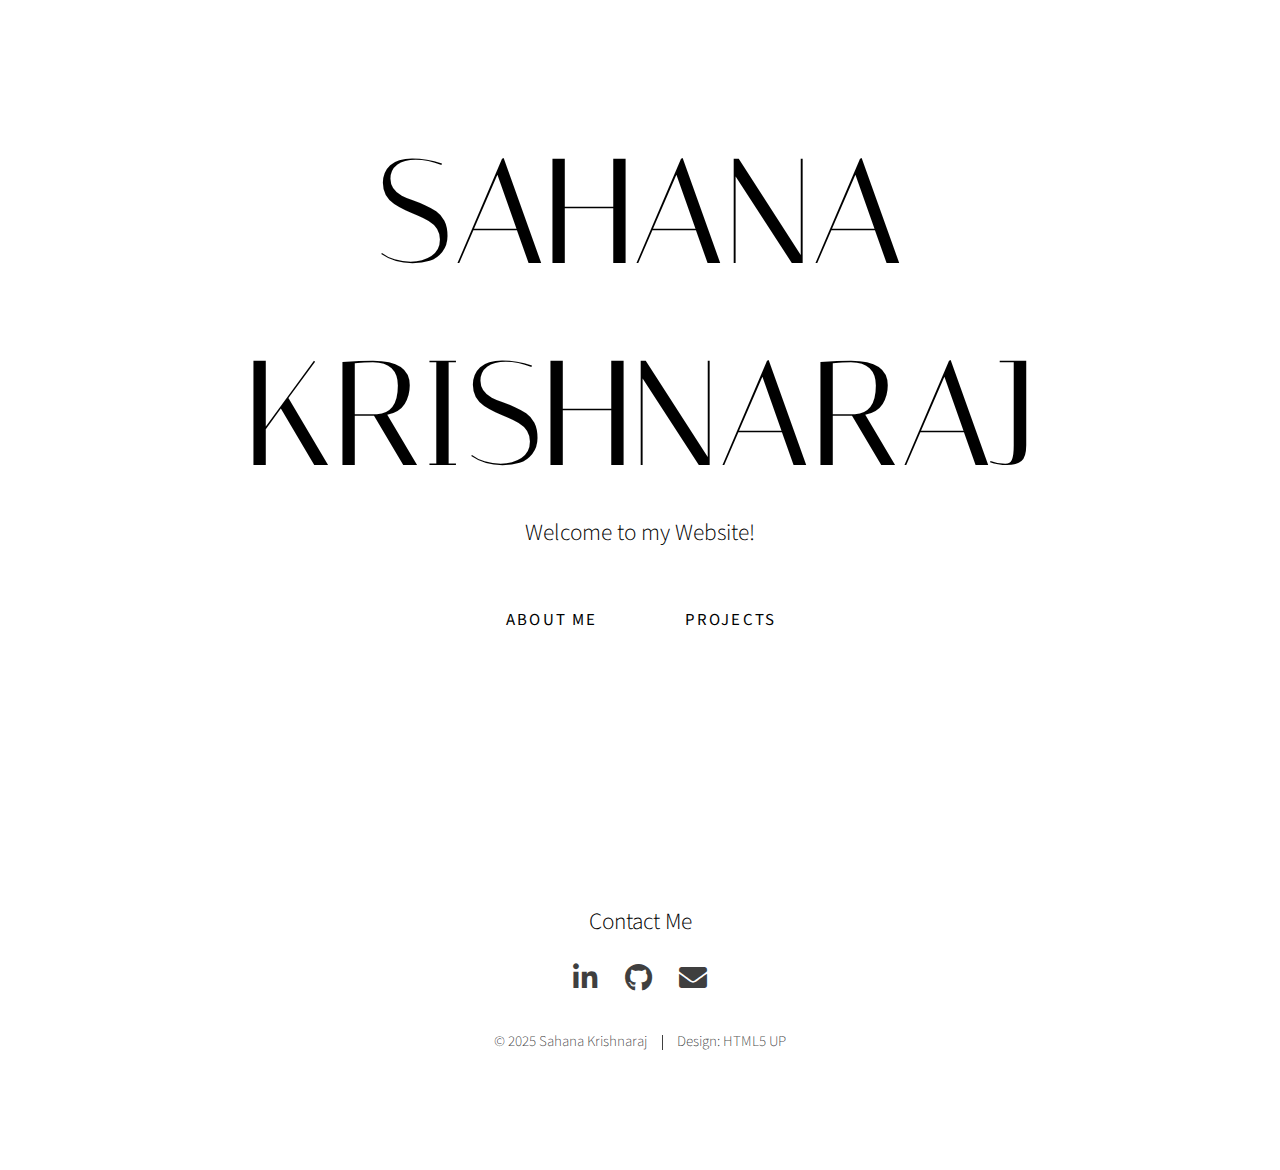
<file: home.html>
<!DOCTYPE HTML>
<html>
	<head>
		<title>Home | Sahana Krishnaraj</title>
		<link href="https://fonts.googleapis.com/css2?family=Italiana&display=swap" rel="stylesheet">
		<meta charset="utf-8" />
		<meta name="viewport" content="width=device-width, initial-scale=1, user-scalable=no" />
		<link rel="stylesheet" href="assets/css/main.css" />
		<noscript><link rel="stylesheet" href="assets/css/noscript.css" /></noscript>
	</head>
	<body class="is-preload">
		<!-- Header -->
			<section id="header">
				<div class="inner">
					<h1>Sahana Krishnaraj</h1>
					<h4>Welcome to my Website!</h4>
					<ul class="actions special">
						<li><a href="aboutme.html" class="button scrolly">About Me</a></li>
						<li><a href="projects.html" class="button scrolly">Projects</a></li>
					</ul>
				</div>
			</section>


		<!-- Five -->
		<!--
			<section id="five" class="main style1">
				<div class="container">
					<header class="major special">
						<h2>Elements</h2>
					</header>

					<section>
						<h4>Text</h4>
						<p>This is <b>bold</b> and this is <strong>strong</strong>. This is <i>italic</i> and this is <em>emphasized</em>.
						This is <sup>superscript</sup> text and this is <sub>subscript</sub> text.
						This is <u>underlined</u> and this is code: <code>for (;;) { ... }</code>. Finally, <a href="#">this is a link</a>.</p>
						<hr />
						<header>
							<h4>Heading with a Subtitle</h4>
							<p>Lorem ipsum dolor sit amet nullam id egestas urna aliquam</p>
						</header>
						<p>Nunc lacinia ante nunc ac lobortis. Interdum adipiscing gravida odio porttitor sem non mi integer non faucibus ornare mi ut ante amet placerat aliquet. Volutpat eu sed ante lacinia sapien lorem accumsan varius montes viverra nibh in adipiscing blandit tempus accumsan.</p>
						<header>
							<h5>Heading with a Subtitle</h5>
							<p>Lorem ipsum dolor sit amet nullam id egestas urna aliquam</p>
						</header>
						<p>Nunc lacinia ante nunc ac lobortis. Interdum adipiscing gravida odio porttitor sem non mi integer non faucibus ornare mi ut ante amet placerat aliquet. Volutpat eu sed ante lacinia sapien lorem accumsan varius montes viverra nibh in adipiscing blandit tempus accumsan.</p>
						<hr />
						<h2>Heading Level 2</h2>
						<h3>Heading Level 3</h3>
						<h4>Heading Level 4</h4>
						<h5>Heading Level 5</h5>
						<h6>Heading Level 6</h6>
						<hr />
						<h5>Blockquote</h5>
						<blockquote>Fringilla nisl. Donec accumsan interdum nisi, quis tincidunt felis sagittis eget tempus euismod. Vestibulum ante ipsum primis in faucibus vestibulum. Blandit adipiscing eu felis iaculis volutpat ac adipiscing accumsan faucibus. Vestibulum ante ipsum primis in faucibus lorem ipsum dolor sit amet nullam adipiscing eu felis.</blockquote>
						<h5>Preformatted</h5>
						<pre><code>i = 0;

while (!deck.isInOrder()) {
print 'Iteration ' + i;
deck.shuffle();
i++;
}

print 'It took ' + i + ' iterations to sort the deck.';</code></pre>
					</section>

					<section>
						<h4>Lists</h4>
						<div class="row">
							<div class="col-6 col-12-medium">
								<h5>Unordered</h5>
								<ul>
									<li>Dolor pulvinar etiam.</li>
									<li>Sagittis adipiscing.</li>
									<li>Felis enim feugiat.</li>
								</ul>
								<h5>Alternate</h5>
								<ul class="alt">
									<li>Dolor pulvinar etiam.</li>
									<li>Sagittis adipiscing.</li>
									<li>Felis enim feugiat.</li>
								</ul>
							</div>
							<div class="col-6 col-12-medium">
								<h5>Ordered</h5>
								<ol>
									<li>Dolor pulvinar etiam.</li>
									<li>Etiam vel felis viverra.</li>
									<li>Felis enim feugiat.</li>
									<li>Dolor pulvinar etiam.</li>
									<li>Etiam vel felis lorem.</li>
									<li>Felis enim et feugiat.</li>
								</ol>
								<h5>Icons</h5>
								<ul class="icons">
									<li><a href="#" class="icon brands fa-twitter"><span class="label">Twitter</span></a></li>
									<li><a href="#" class="icon brands fa-facebook-f"><span class="label">Facebook</span></a></li>
									<li><a href="#" class="icon brands fa-instagram"><span class="label">Instagram</span></a></li>
									<li><a href="#" class="icon brands fa-github"><span class="label">Github</span></a></li>
								</ul>
							</div>
						</div>
						<h5>Actions</h5>
						<div class="row">
							<div class="col-6 col-12-medium">
								<ul class="actions">
									<li><a href="#" class="button primary">Default</a></li>
									<li><a href="#" class="button">Default</a></li>
								</ul>
								<ul class="actions small">
									<li><a href="#" class="button primary small">Small</a></li>
									<li><a href="#" class="button small">Small</a></li>
								</ul>
								<ul class="actions stacked">
									<li><a href="#" class="button primary">Default</a></li>
									<li><a href="#" class="button">Default</a></li>
								</ul>
								<ul class="actions stacked">
									<li><a href="#" class="button primary small">Small</a></li>
									<li><a href="#" class="button small">Small</a></li>
								</ul>
							</div>
							<div class="col-6 col-12-medium">
								<ul class="actions stacked">
									<li><a href="#" class="button primary fit">Default</a></li>
									<li><a href="#" class="button fit">Default</a></li>
								</ul>
								<ul class="actions stacked">
									<li><a href="#" class="button primary small fit">Small</a></li>
									<li><a href="#" class="button small fit">Small</a></li>
								</ul>
							</div>
						</div>
					</section>

					<section>
						<h4>Table</h4>
						<h5>Default</h5>
						<div class="table-wrapper">
							<table>
								<thead>
									<tr>
										<th>Name</th>
										<th>Description</th>
										<th>Price</th>
									</tr>
								</thead>
								<tbody>
									<tr>
										<td>Item One</td>
										<td>Ante turpis integer aliquet porttitor.</td>
										<td>29.99</td>
									</tr>
									<tr>
										<td>Item Two</td>
										<td>Vis ac commodo adipiscing arcu aliquet.</td>
										<td>19.99</td>
									</tr>
									<tr>
										<td>Item Three</td>
										<td> Morbi faucibus arcu accumsan lorem.</td>
										<td>29.99</td>
									</tr>
									<tr>
										<td>Item Four</td>
										<td>Vitae integer tempus condimentum.</td>
										<td>19.99</td>
									</tr>
									<tr>
										<td>Item Five</td>
										<td>Ante turpis integer aliquet porttitor.</td>
										<td>29.99</td>
									</tr>
								</tbody>
								<tfoot>
									<tr>
										<td colspan="2"></td>
										<td>100.00</td>
									</tr>
								</tfoot>
							</table>
						</div>

						<h5>Alternate</h5>
						<div class="table-wrapper">
							<table class="alt">
								<thead>
									<tr>
										<th>Name</th>
										<th>Description</th>
										<th>Price</th>
									</tr>
								</thead>
								<tbody>
									<tr>
										<td>Item One</td>
										<td>Ante turpis integer aliquet porttitor.</td>
										<td>29.99</td>
									</tr>
									<tr>
										<td>Item Two</td>
										<td>Vis ac commodo adipiscing arcu aliquet.</td>
										<td>19.99</td>
									</tr>
									<tr>
										<td>Item Three</td>
										<td> Morbi faucibus arcu accumsan lorem.</td>
										<td>29.99</td>
									</tr>
									<tr>
										<td>Item Four</td>
										<td>Vitae integer tempus condimentum.</td>
										<td>19.99</td>
									</tr>
									<tr>
										<td>Item Five</td>
										<td>Ante turpis integer aliquet porttitor.</td>
										<td>29.99</td>
									</tr>
								</tbody>
								<tfoot>
									<tr>
										<td colspan="2"></td>
										<td>100.00</td>
									</tr>
								</tfoot>
							</table>
						</div>
					</section>

					<section>
						<h4>Buttons</h4>
						<ul class="actions">
							<li><a href="#" class="button primary">Primary</a></li>
							<li><a href="#" class="button">Default</a></li>
						</ul>
						<ul class="actions">
							<li><a href="#" class="button large">Large</a></li>
							<li><a href="#" class="button">Default</a></li>
							<li><a href="#" class="button small">Small</a></li>
						</ul>
						<ul class="actions fit">
							<li><a href="#" class="button fit">Fit</a></li>
							<li><a href="#" class="button primary fit">Fit</a></li>
							<li><a href="#" class="button fit">Fit</a></li>
						</ul>
						<ul class="actions fit small">
							<li><a href="#" class="button primary fit small">Fit + Small</a></li>
							<li><a href="#" class="button fit small">Fit + Small</a></li>
							<li><a href="#" class="button primary fit small">Fit + Small</a></li>
						</ul>
						<ul class="actions">
							<li><a href="#" class="button primary icon solid fa-download">Icon</a></li>
							<li><a href="#" class="button icon solid fa-download">Icon</a></li>
						</ul>
						<ul class="actions">
							<li><span class="button primary disabled">Disabled</span></li>
							<li><span class="button disabled">Disabled</span></li>
						</ul>
					</section>

					<section>
						<h4>Form</h4>
						<form method="post" action="#">
							<div class="row gtr-uniform gtr-50">
								<div class="col-6 col-12-xsmall">
									<input type="text" name="demo-name" id="demo-name" value="" placeholder="Name" />
								</div>
								<div class="col-6 col-12-xsmall">
									<input type="email" name="demo-email" id="demo-email" value="" placeholder="Email" />
								</div>
								<div class="col-12">
									<select name="demo-category" id="demo-category">
										<option value="">- Category -</option>
										<option value="1">Manufacturing</option>
										<option value="1">Shipping</option>
										<option value="1">Administration</option>
										<option value="1">Human Resources</option>
									</select>
								</div>
								<div class="col-4 col-12-small">
									<input type="radio" id="demo-priority-low" name="demo-priority" checked>
									<label for="demo-priority-low">Low</label>
								</div>
								<div class="col-4 col-12-small">
									<input type="radio" id="demo-priority-normal" name="demo-priority">
									<label for="demo-priority-normal">Normal</label>
								</div>
								<div class="col-4 col-12-small">
									<input type="radio" id="demo-priority-high" name="demo-priority">
									<label for="demo-priority-high">High</label>
								</div>
								<div class="col-6 col-12-small">
									<input type="checkbox" id="demo-copy" name="demo-copy">
									<label for="demo-copy">Email me a copy</label>
								</div>
								<div class="col-6 col-12-small">
									<input type="checkbox" id="demo-human" name="demo-human" checked>
									<label for="demo-human">Not a robot</label>
								</div>
								<div class="col-12">
									<textarea name="demo-message" id="demo-message" placeholder="Enter your message" rows="6"></textarea>
								</div>
								<div class="col-12">
									<ul class="actions">
										<li><input type="submit" value="Send Message" class="primary" /></li>
										<li><input type="reset" value="Reset" /></li>
									</ul>
								</div>
							</div>
						</form>
					</section>

					<section>
						<h4>Image</h4>
						<h5>Fit</h5>
						<div class="box alt">
							<div class="row gtr-uniform gtr-50">
								<div class="col-12"><span class="image fit"><img src="images/pic06.jpg" alt="" /></span></div>
								<div class="col-4"><span class="image fit"><img src="images/pic02.jpg" alt="" /></span></div>
								<div class="col-4"><span class="image fit"><img src="images/pic03.jpg" alt="" /></span></div>
								<div class="col-4"><span class="image fit"><img src="images/pic04.jpg" alt="" /></span></div>
								<div class="col-4"><span class="image fit"><img src="images/pic03.jpg" alt="" /></span></div>
								<div class="col-4"><span class="image fit"><img src="images/pic04.jpg" alt="" /></span></div>
								<div class="col-4"><span class="image fit"><img src="images/pic02.jpg" alt="" /></span></div>
								<div class="col-4"><span class="image fit"><img src="images/pic04.jpg" alt="" /></span></div>
								<div class="col-4"><span class="image fit"><img src="images/pic02.jpg" alt="" /></span></div>
								<div class="col-4"><span class="image fit"><img src="images/pic03.jpg" alt="" /></span></div>
							</div>
						</div>
						<h5>Left &amp; Right</h5>
						<p><span class="image left"><img src="images/pic05.jpg" alt="" /></span>Fringilla nisl. Donec accumsan interdum nisi, quis tincidunt felis sagittis eget. tempus euismod. Vestibulum ante ipsum primis in faucibus vestibulum. Blandit adipiscing eu felis iaculis volutpat ac adipiscing accumsan eu faucibus. Integer ac pellentesque praesent tincidunt felis sagittis eget. tempus euismod. Vestibulum ante ipsum primis in faucibus vestibulum. Blandit adipiscing eu felis iaculis volutpat ac adipiscing accumsan eu faucibus. Integer ac pellentesque praesent. Donec accumsan interdum nisi, quis tincidunt felis sagittis eget. tempus euismod. Vestibulum ante ipsum primis in faucibus vestibulum. Blandit adipiscing eu felis iaculis volutpat ac adipiscing accumsan eu faucibus. Integer ac pellentesque praesent tincidunt felis sagittis eget. tempus euismod. Vestibulum ante ipsum primis in faucibus vestibulum. Blandit adipiscing eu felis iaculis volutpat ac adipiscing accumsan eu faucibus. Integer ac pellentesque praesent. Blandit adipiscing eu felis iaculis volutpat ac adipiscing accumsan eu faucibus. Integer ac pellentesque praesent tincidunt felis sagittis eget. tempus euismod. Vestibulum ante ipsum primis in faucibus vestibulum. Blandit adipiscing eu felis iaculis volutpat ac adipiscing accumsan eu faucibus. Integer ac pellentesque praesent.</p>
						<p><span class="image right"><img src="images/pic05.jpg" alt="" /></span>Fringilla nisl. Donec accumsan interdum nisi, quis tincidunt felis sagittis eget. tempus euismod. Vestibulum ante ipsum primis in faucibus vestibulum. Blandit adipiscing eu felis iaculis volutpat ac adipiscing accumsan eu faucibus. Integer ac pellentesque praesent tincidunt felis sagittis eget. tempus euismod. Vestibulum ante ipsum primis in faucibus vestibulum. Blandit adipiscing eu felis iaculis volutpat ac adipiscing accumsan eu faucibus. Integer ac pellentesque praesent. Donec accumsan interdum nisi, quis tincidunt felis sagittis eget. tempus euismod. Vestibulum ante ipsum primis in faucibus vestibulum. Blandit adipiscing eu felis iaculis volutpat ac adipiscing accumsan eu faucibus. Integer ac pellentesque praesent tincidunt felis sagittis eget. tempus euismod. Vestibulum ante ipsum primis in faucibus vestibulum. Blandit adipiscing eu felis iaculis volutpat ac adipiscing accumsan eu faucibus. Integer ac pellentesque praesent. Blandit adipiscing eu felis iaculis volutpat ac adipiscing accumsan eu faucibus. Integer ac pellentesque praesent tincidunt felis sagittis eget. tempus euismod. Vestibulum ante ipsum primis in faucibus vestibulum. Blandit adipiscing eu felis iaculis volutpat ac adipiscing accumsan eu faucibus. Integer ac pellentesque praesent.</p>
					</section>

				</div>
			</section>
	
		--> 

		<!-- Footer -->
			<section id="footer">
				<h4>Contact Me</h4>
				<ul class="icons">
									<li><a href="https://www.linkedin.com/in/sahana-krishnaraj-8ab92a1b1/" class="icon brands fa-linkedin-in"><span class="label">Twitter</span></a></li>
									<li><a href="https://github.com/sahana-krishnaraj" class="icon brands fa-github"><span class="label">Github</span></a></li>
									<li><a href="mailto:wzw9pn@virginia.edu" class="icon solid alt fa-envelope"><span class="label">Email</span></a></li>
					</ul>
				<ul class="copyright">
					<li>&copy; 2025 Sahana Krishnaraj</li><li>Design: <a href="http://html5up.net">HTML5 UP</a></li>
				</ul>
			</section>

		<!-- Scripts -->
			<script src="assets/js/jquery.min.js"></script>
			<script src="assets/js/jquery.scrolly.min.js"></script>
			<script src="assets/js/browser.min.js"></script>
			<script src="assets/js/breakpoints.min.js"></script>
			<script src="assets/js/util.js"></script>
			<script src="assets/js/main.js"></script>
 			<script>
      			window.addEventListener('load', function () {
        		document.body.classList.remove('is-preload');
      			});
    		</script>
	</body>
</html>
</file>
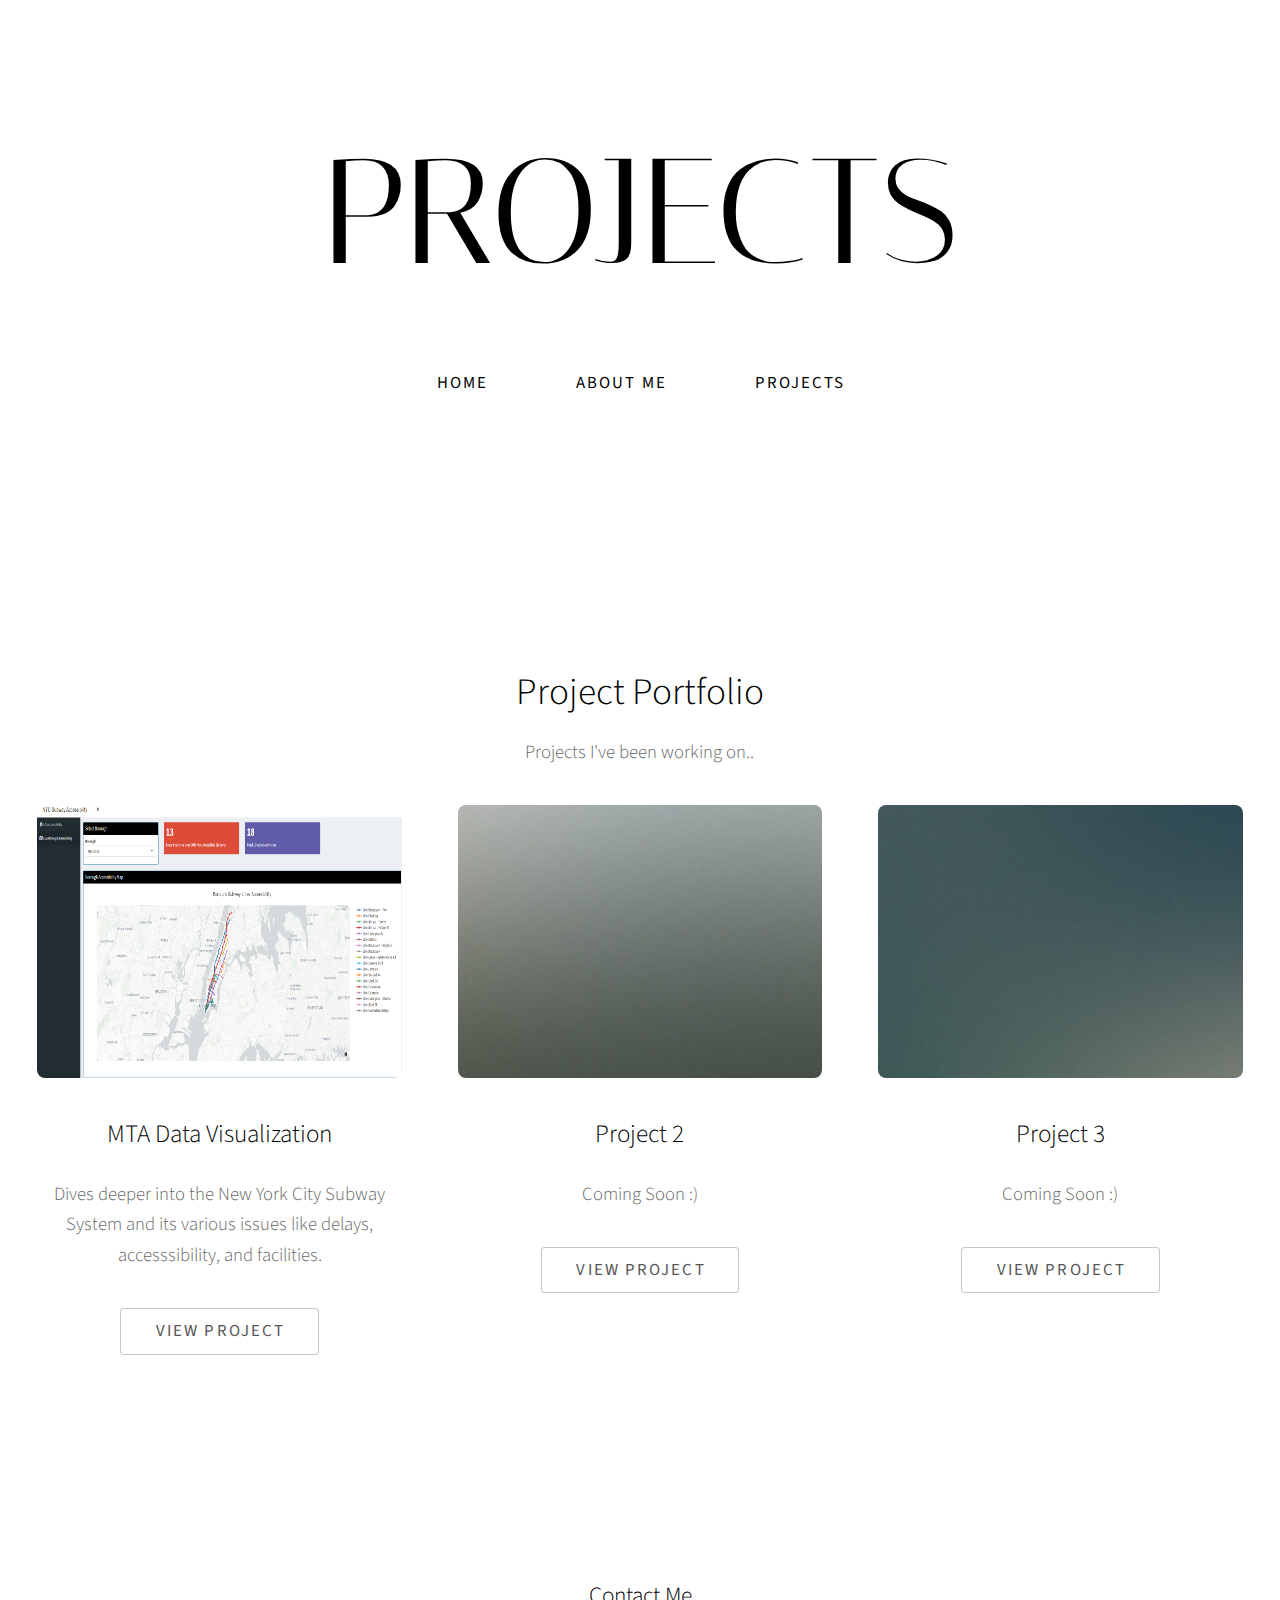
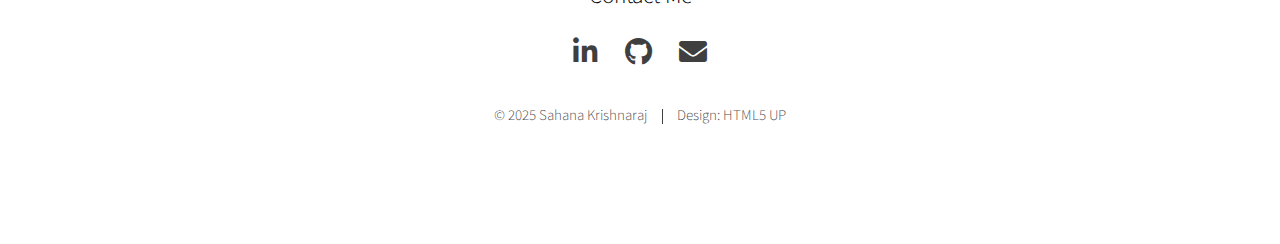
<file: projects.html>
<!DOCTYPE html>
<html>
  <head>
    <title>Projects | Sahana Krishnaraj</title>
    <link href="https://fonts.googleapis.com/css2?family=Italiana&display=swap" rel="stylesheet" />
		<meta charset="utf-8" />
		<meta name="viewport" content="width=device-width, initial-scale=1, user-scalable=no" />
		<link rel="stylesheet" href="assets/css/main.css" />
		<noscript><link rel="stylesheet" href="assets/css/noscript.css" /></noscript>
	</head>
<body class="is-preload">
  <section id="header">
				<div class="inner">
          <h1>Projects</h1>
					<!--<h1>Sahana Krishnaraj</h1>-->
					<!--<h4>Welcome to my Website!</h4>-->
					<ul class="actions special">
            <li><a href="index.html" class="button scrolly">Home</a></li>
						<li><a href="aboutme.html" class="button scrolly">About Me</a></li>
						<li><a href="#three" class="button scrolly">Projects</a></li>
						<!--<li><a href="index.html" class="button scrolly">Contact Me</a></li>-->
					</ul>
				</div>
	</section>
  <!-- Three -->
			<section id="three" class="main style1 special">
				<div class="container">
					<header class="major">
						<h2>Project Portfolio</h2>
					</header>
					<p>Projects I've been working on..</p>
					<div class="row gtr-150">
						<div class="col-4">
							<span class="image fit"><img src="images\mta_back.png" alt="" /></span>
							<h3>MTA Data Visualization</h3>
							<p>Dives deeper into the New York City Subway System and its various issues like delays, accesssibility, and facilities.</p>
							<ul class="actions special">
								<li><a href="#" class="button">View Project</a></li>
							</ul>
						</div>
						<div class="col-4">
							<span class="image fit"><img src="images/pic03.jpg" alt="" /></span>
							<h3>Project 2</h3>
							<p>Coming Soon :)</p>
							<ul class="actions special">
								<li><a href="#" class="button">View Project</a></li>
							</ul>
						</div>
						<div class="col-4">
							<span class="image fit"><img src="images/pic04.jpg" alt="" /></span>
							<h3>Project 3</h3>
							<p>Coming Soon :)</p>
							<ul class="actions special">
								<li><a href="#" class="button">View Project</a></li>
							</ul>
						</div>
					</div>
				</div>
			</section>
      <!-- Footer -->
			<section id="footer">
				<h4>Contact Me</h4>
				<ul class="icons">
									<li><a href="https://www.linkedin.com/in/sahana-krishnaraj-8ab92a1b1/" class="icon brands fa-linkedin-in"><span class="label">Twitter</span></a></li>
									<li><a href="https://github.com/sahana-krishnaraj" class="icon brands fa-github"><span class="label">Github</span></a></li>
									<li><a href="mailto:wzw9pn@virginia.edu" class="icon solid alt fa-envelope"><span class="label">Email</span></a></li>
					</ul>
				<ul class="copyright">
					<li>&copy; 2025 Sahana Krishnaraj</li><li>Design: <a href="http://html5up.net">HTML5 UP</a></li>
				</ul>
			</section>

		<!-- Scripts -->
			<script src="assets/js/jquery.min.js"></script>
			<script src="assets/js/jquery.scrolly.min.js"></script>
			<script src="assets/js/browser.min.js"></script>
			<script src="assets/js/breakpoints.min.js"></script>
			<script src="assets/js/util.js"></script>
			<script src="assets/js/main.js"></script>
			<script>
      			window.addEventListener('load', function () {
        		document.body.classList.remove('is-preload');
      			});
    		</script>
</body>
</html>
</file>
<file: assets/css/noscript.css>
/*
	Photon by HTML5 UP
	html5up.net | @ajlkn
	Free for personal and commercial use under the CCA 3.0 license (html5up.net/license)
*/

/* Header */

	body.is-preload #header .inner {
		-moz-transform: none;
		-webkit-transform: none;
		-ms-transform: none;
		transform: none;
		opacity: 1;
	}

		body.is-preload #header .inner .actions {
			-moz-transform: none;
			-webkit-transform: none;
			-ms-transform: none;
			transform: none;
			opacity: 1;
		}

	body.is-preload #header:after {
		opacity: 0;
	}
</file>
<file: assets/css/main.css>
@import url("fontawesome-all.min.css");
@import url("https://fonts.googleapis.com/css?family=Source+Sans+Pro:300,300italic,400,400italic");

/*
	Photon by HTML5 UP
	html5up.net | @ajlkn
	Free for personal and commercial use under the CCA 3.0 license (html5up.net/license)
*/

html, body, div, span, applet, object,
iframe, h1, h2, h3, h4, h5, h6, p, blockquote,
pre, a, abbr, acronym, address, big, cite,
code, del, dfn, em, img, ins, kbd, q, s, samp,
small, strike, strong, sub, sup, tt, var, b,
u, i, center, dl, dt, dd, ol, ul, li, fieldset,
form, label, legend, table, caption, tbody,
tfoot, thead, tr, th, td, article, aside,
canvas, details, embed, figure, figcaption,
footer, header, hgroup, menu, nav, output, ruby,
section, summary, time, mark, audio, video {
	margin: 0;
	padding: 0;
	border: 0;
	font-size: 100%;
	font: inherit;
	vertical-align: baseline;}

article, aside, details, figcaption, figure,
footer, header, hgroup, menu, nav, section {
	display: block;}

body {
	line-height: 1;
}

ol, ul {
	list-style: none;
}

blockquote, q {
	quotes: none;
}

	blockquote:before, blockquote:after, q:before, q:after {
		content: '';
		content: none;
	}

table {
	border-collapse: collapse;
	border-spacing: 0;
}

body {
	-webkit-text-size-adjust: none;
}

mark {
	background-color: transparent;
	color: inherit;
}

input::-moz-focus-inner {
	border: 0;
	padding: 0;
}

input, select, textarea {
	-moz-appearance: none;
	-webkit-appearance: none;
	-ms-appearance: none;
	appearance: none;
}

/* Basic */

	html {
		box-sizing: border-box;
	}

	*, *:before, *:after {
		box-sizing: inherit;
	}

	body {
		background: #fff;
	}

		body.is-preload *, body.is-preload *:before, body.is-preload *:after {
			-moz-animation: none !important;
			-webkit-animation: none !important;
			-ms-animation: none !important;
			animation: none !important;
			-moz-transition: none !important;
			-webkit-transition: none !important;
			-ms-transition: none !important;
			transition: none !important;
		}

	body, input, select, textarea {
		color: #666;
		font-family: "Source Sans Pro", Helvetica, sans-serif;
		font-size: 16pt;
		font-weight: 300;
		line-height: 1.65em;
	}

	a {
		-moz-transition: color 0.2s ease-in-out, border-color 0.2s ease-in-out;
		-webkit-transition: color 0.2s ease-in-out, border-color 0.2s ease-in-out;
		-ms-transition: color 0.2s ease-in-out, border-color 0.2s ease-in-out;
		transition: color 0.2s ease-in-out, border-color 0.2s ease-in-out;
		border-bottom: dotted 1px #666;
		color: inherit;
		text-decoration: none;
	}

		a:hover {
			border-bottom-color: transparent !important;
			color: #6bd4c8;
		}

	strong, b {
		color: #555;
		font-weight: 400;
	}

	em, i {
		font-style: italic;
	}

	p {
		margin: 0 0 2em 0;
	}

	h1, h2, h3, h4, h5, h6 {
		color: #000000;
		line-height: 1em;
		margin: 0 0 1em 0;
	}

		h1 a, h2 a, h3 a, h4 a, h5 a, h6 a {
			color: inherit;
			text-decoration: none;
		}

	h1 {
		font-size:8em;
		line-height: 1.35em;
		font-family: 'Italiana', serif;
		text-transform: uppercase;
		text-align: center;
		color: rgb(0, 0, 0)

	}

	h2 {
		font-size: 2em;
		line-height: 1.35em;
	}

	h3 {
		font-size: 1.35em;
		line-height: 1.5em;
	}

	h4 {
		font-size: 1.25em;
		line-height: 1.5em;
		font-family: "Source Sans Pro", Helvetica, sans-serif;
	}

	h5 {
		font-size: 0.9em;
		line-height: 1.5em;
	}

	h6 {
		font-size: 0.7em;
		line-height: 1.5em;
	}

	sub {
		font-size: 0.8em;
		position: relative;
		top: 0.5em;
	}

	sup {
		font-size: 0.8em;
		position: relative;
		top: -0.5em;
	}

	hr {
		border: 0;
		border-bottom: solid 1px rgba(144, 144, 144, 0.5);
		margin: 2em 0;
	}

		hr.major {
			margin: 3em 0;
		}

	blockquote {
		border-left: solid 4px rgba(144, 144, 144, 0.5);
		font-style: italic;
		margin: 0 0 2em 0;
		padding: 0.5em 0 0.5em 2em;
	}



	code {
		background: rgba(144, 144, 144, 0.075);
		border-radius: 4px;
		border: solid 1px rgba(144, 144, 144, 0.5);
		font-family: "Courier New", monospace;
		font-size: 0.9em;
		margin: 0 0.25em;
		padding: 0.25em 0.65em;
	}

	pre {
		-webkit-overflow-scrolling: touch;
		font-family: "Courier New", monospace;
		font-size: 0.9em;
		margin: 0 0 2em 0;
	}

		pre code {
			display: block;
			line-height: 1.75em;
			padding: 1em 1.5em;
			overflow-x: auto;
		}

	.align-left {
		text-align: left;
	}

	.align-center {
		text-align: center;
	}

	.align-right {
		text-align: right;
	}

/* Container */

	.container {
		margin: 0 auto;
		max-width: calc(100% - 4em);
		width: 100%;
		text-align: center;
	}

		.container.xsmall {
			width: 15em;
		}

		.container.small {
			width: 30em;
		}

		.container.medium {
			width: 45em;
		}

		.container.large {
			width: 75em;
		}

		.container.xlarge {
			width: 90em;
		}

		.container.max {
			width: 100%;
		}

		@media screen and (max-width: 980px) {

			.container {
				max-width: 100% !important;
				width: 100% !important;
			}

		}

		@media screen and (max-width: 480px) {

			.container {
				max-width: calc(100% - 3em);
			}

		}

/* Row */

	.row {
		display: flex;
		flex-wrap: wrap;
		box-sizing: border-box;
		align-items: stretch;
	}

		.row > * {
			box-sizing: border-box;
		}

		.row.gtr-uniform > * > :last-child {
			margin-bottom: 0;
		}

		.row.aln-left {
			justify-content: flex-start;
		}

		.row.aln-center {
			justify-content: center;
		}

		.row.aln-right {
			justify-content: flex-end;
		}

		.row.aln-top {
			align-items: flex-start;
		}

		.row.aln-middle {
			align-items: center;
		}

		.row.aln-bottom {
			align-items: flex-end;
		}

		.row > .imp {
			order: -1;
		}

		.row > .col-1 {
			width: 8.33333%;
		}

		.row > .off-1 {
			margin-left: 8.33333%;
		}

		.row > .col-2 {
			width: 16.66667%;
		}

		.row > .off-2 {
			margin-left: 16.66667%;
		}

		.row > .col-3 {
			width: 25%;
		}

		.row > .off-3 {
			margin-left: 25%;
		}

		.row > .col-4 {
			width: 33.33333%;
		}

		.row > .off-4 {
			margin-left: 33.33333%;
		}

		.row > .col-5 {
			width: 41.66667%;
		}

		.row > .off-5 {
			margin-left: 41.66667%;
		}

		.row > .col-6 {
			width: 50%;
		}

		.row > .off-6 {
			margin-left: 50%;
		}

		.row > .col-7 {
			width: 58.33333%;
		}

		.row > .off-7 {
			margin-left: 58.33333%;
		}

		.row > .col-8 {
			width: 66.66667%;
		}

		.row > .off-8 {
			margin-left: 66.66667%;
		}

		.row > .col-9 {
			width: 75%;
		}

		.row > .off-9 {
			margin-left: 75%;
		}

		.row > .col-10 {
			width: 83.33333%;
		}

		.row > .off-10 {
			margin-left: 83.33333%;
		}

		.row > .col-11 {
			width: 91.66667%;
		}

		.row > .off-11 {
			margin-left: 91.66667%;
		}

		.row > .col-12 {
			width: 100%;
		}

		.row > .off-12 {
			margin-left: 100%;
		}

		.row.gtr-0 {
			margin-top: 0;
			margin-left: 0em;
		}

			.row.gtr-0 > * {
				padding: 0 0 0 0em;
			}

			.row.gtr-0.gtr-uniform {
				margin-top: 0em;
			}

				.row.gtr-0.gtr-uniform > * {
					padding-top: 0em;
				}

		.row.gtr-25 {
			margin-top: 0;
			margin-left: -0.5em;
		}

			.row.gtr-25 > * {
				padding: 0 0 0 0.5em;
			}

			.row.gtr-25.gtr-uniform {
				margin-top: -0.5em;
			}

				.row.gtr-25.gtr-uniform > * {
					padding-top: 0.5em;
				}

		.row.gtr-50 {
			margin-top: 0;
			margin-left: -1em;
		}

			.row.gtr-50 > * {
				padding: 0 0 0 1em;
			}

			.row.gtr-50.gtr-uniform {
				margin-top: -1em;
			}

				.row.gtr-50.gtr-uniform > * {
					padding-top: 1em;
				}

		.row {
			margin-top: 0;
			margin-left: -2em;
		}

			.row > * {
				padding: 0 0 0 2em;
			}

			.row.gtr-uniform {
				margin-top: -2em;
			}

				.row.gtr-uniform > * {
					padding-top: 2em;
				}

		.row.gtr-150 {
			margin-top: 0;
			margin-left: -3em;
		}

			.row.gtr-150 > * {
				padding: 0 0 0 3em;
			}

			.row.gtr-150.gtr-uniform {
				margin-top: -3em;
			}

				.row.gtr-150.gtr-uniform > * {
					padding-top: 3em;
				}

		.row.gtr-200 {
			margin-top: 0;
			margin-left: -4em;
		}

			.row.gtr-200 > * {
				padding: 0 0 0 4em;
			}

			.row.gtr-200.gtr-uniform {
				margin-top: -4em;
			}

				.row.gtr-200.gtr-uniform > * {
					padding-top: 4em;
				}

		@media screen and (max-width: 1680px) {

			.row {
				display: flex;
				flex-wrap: wrap;
				box-sizing: border-box;
				align-items: stretch;
			}

				.row > * {
					box-sizing: border-box;
				}

				.row.gtr-uniform > * > :last-child {
					margin-bottom: 0;
				}

				.row.aln-left {
					justify-content: flex-start;
				}

				.row.aln-center {
					justify-content: center;
				}

				.row.aln-right {
					justify-content: flex-end;
				}

				.row.aln-top {
					align-items: flex-start;
				}

				.row.aln-middle {
					align-items: center;
				}

				.row.aln-bottom {
					align-items: flex-end;
				}

				.row > .imp-xlarge {
					order: -1;
				}

				.row > .col-1-xlarge {
					width: 8.33333%;
				}

				.row > .off-1-xlarge {
					margin-left: 8.33333%;
				}

				.row > .col-2-xlarge {
					width: 16.66667%;
				}

				.row > .off-2-xlarge {
					margin-left: 16.66667%;
				}

				.row > .col-3-xlarge {
					width: 25%;
				}

				.row > .off-3-xlarge {
					margin-left: 25%;
				}

				.row > .col-4-xlarge {
					width: 33.33333%;
				}

				.row > .off-4-xlarge {
					margin-left: 33.33333%;
				}

				.row > .col-5-xlarge {
					width: 41.66667%;
				}

				.row > .off-5-xlarge {
					margin-left: 41.66667%;
				}

				.row > .col-6-xlarge {
					width: 50%;
				}

				.row > .off-6-xlarge {
					margin-left: 50%;
				}

				.row > .col-7-xlarge {
					width: 58.33333%;
				}

				.row > .off-7-xlarge {
					margin-left: 58.33333%;
				}

				.row > .col-8-xlarge {
					width: 66.66667%;
				}

				.row > .off-8-xlarge {
					margin-left: 66.66667%;
				}

				.row > .col-9-xlarge {
					width: 75%;
				}

				.row > .off-9-xlarge {
					margin-left: 75%;
				}

				.row > .col-10-xlarge {
					width: 83.33333%;
				}

				.row > .off-10-xlarge {
					margin-left: 83.33333%;
				}

				.row > .col-11-xlarge {
					width: 91.66667%;
				}

				.row > .off-11-xlarge {
					margin-left: 91.66667%;
				}

				.row > .col-12-xlarge {
					width: 100%;
				}

				.row > .off-12-xlarge {
					margin-left: 100%;
				}

				.row.gtr-0 {
					margin-top: 0;
					margin-left: 0em;
				}

					.row.gtr-0 > * {
						padding: 0 0 0 0em;
					}

					.row.gtr-0.gtr-uniform {
						margin-top: 0em;
					}

						.row.gtr-0.gtr-uniform > * {
							padding-top: 0em;
						}

				.row.gtr-25 {
					margin-top: 0;
					margin-left: -0.5em;
				}

					.row.gtr-25 > * {
						padding: 0 0 0 0.5em;
					}

					.row.gtr-25.gtr-uniform {
						margin-top: -0.5em;
					}

						.row.gtr-25.gtr-uniform > * {
							padding-top: 0.5em;
						}

				.row.gtr-50 {
					margin-top: 0;
					margin-left: -1em;
				}

					.row.gtr-50 > * {
						padding: 0 0 0 1em;
					}

					.row.gtr-50.gtr-uniform {
						margin-top: -1em;
					}

						.row.gtr-50.gtr-uniform > * {
							padding-top: 1em;
						}

				.row {
					margin-top: 0;
					margin-left: -2em;
				}

					.row > * {
						padding: 0 0 0 2em;
					}

					.row.gtr-uniform {
						margin-top: -2em;
					}

						.row.gtr-uniform > * {
							padding-top: 2em;
						}

				.row.gtr-150 {
					margin-top: 0;
					margin-left: -3em;
				}

					.row.gtr-150 > * {
						padding: 0 0 0 3em;
					}

					.row.gtr-150.gtr-uniform {
						margin-top: -3em;
					}

						.row.gtr-150.gtr-uniform > * {
							padding-top: 3em;
						}

				.row.gtr-200 {
					margin-top: 0;
					margin-left: -4em;
				}

					.row.gtr-200 > * {
						padding: 0 0 0 4em;
					}

					.row.gtr-200.gtr-uniform {
						margin-top: -4em;
					}

						.row.gtr-200.gtr-uniform > * {
							padding-top: 4em;
						}

		}

		@media screen and (max-width: 1140px) {

			.row {
				display: flex;
				flex-wrap: wrap;
				box-sizing: border-box;
				align-items: stretch;
			}

				.row > * {
					box-sizing: border-box;
				}

				.row.gtr-uniform > * > :last-child {
					margin-bottom: 0;
				}

				.row.aln-left {
					justify-content: flex-start;
				}

				.row.aln-center {
					justify-content: center;
				}

				.row.aln-right {
					justify-content: flex-end;
				}

				.row.aln-top {
					align-items: flex-start;
				}

				.row.aln-middle {
					align-items: center;
				}

				.row.aln-bottom {
					align-items: flex-end;
				}

				.row > .imp-large {
					order: -1;
				}

				.row > .col-1-large {
					width: 8.33333%;
				}

				.row > .off-1-large {
					margin-left: 8.33333%;
				}

				.row > .col-2-large {
					width: 16.66667%;
				}

				.row > .off-2-large {
					margin-left: 16.66667%;
				}

				.row > .col-3-large {
					width: 25%;
				}

				.row > .off-3-large {
					margin-left: 25%;
				}

				.row > .col-4-large {
					width: 33.33333%;
				}

				.row > .off-4-large {
					margin-left: 33.33333%;
				}

				.row > .col-5-large {
					width: 41.66667%;
				}

				.row > .off-5-large {
					margin-left: 41.66667%;
				}

				.row > .col-6-large {
					width: 50%;
				}

				.row > .off-6-large {
					margin-left: 50%;
				}

				.row > .col-7-large {
					width: 58.33333%;
				}

				.row > .off-7-large {
					margin-left: 58.33333%;
				}

				.row > .col-8-large {
					width: 66.66667%;
				}

				.row > .off-8-large {
					margin-left: 66.66667%;
				}

				.row > .col-9-large {
					width: 75%;
				}

				.row > .off-9-large {
					margin-left: 75%;
				}

				.row > .col-10-large {
					width: 83.33333%;
				}

				.row > .off-10-large {
					margin-left: 83.33333%;
				}

				.row > .col-11-large {
					width: 91.66667%;
				}

				.row > .off-11-large {
					margin-left: 91.66667%;
				}

				.row > .col-12-large {
					width: 100%;
				}

				.row > .off-12-large {
					margin-left: 100%;
				}

				.row.gtr-0 {
					margin-top: 0;
					margin-left: 0em;
				}

					.row.gtr-0 > * {
						padding: 0 0 0 0em;
					}

					.row.gtr-0.gtr-uniform {
						margin-top: 0em;
					}

						.row.gtr-0.gtr-uniform > * {
							padding-top: 0em;
						}

				.row.gtr-25 {
					margin-top: 0;
					margin-left: -0.5em;
				}

					.row.gtr-25 > * {
						padding: 0 0 0 0.5em;
					}

					.row.gtr-25.gtr-uniform {
						margin-top: -0.5em;
					}

						.row.gtr-25.gtr-uniform > * {
							padding-top: 0.5em;
						}

				.row.gtr-50 {
					margin-top: 0;
					margin-left: -1em;
				}

					.row.gtr-50 > * {
						padding: 0 0 0 1em;
					}

					.row.gtr-50.gtr-uniform {
						margin-top: -1em;
					}

						.row.gtr-50.gtr-uniform > * {
							padding-top: 1em;
						}

				.row {
					margin-top: 0;
					margin-left: -2em;
				}

					.row > * {
						padding: 0 0 0 2em;
					}

					.row.gtr-uniform {
						margin-top: -2em;
					}

						.row.gtr-uniform > * {
							padding-top: 2em;
						}

				.row.gtr-150 {
					margin-top: 0;
					margin-left: -3em;
				}

					.row.gtr-150 > * {
						padding: 0 0 0 3em;
					}

					.row.gtr-150.gtr-uniform {
						margin-top: -3em;
					}

						.row.gtr-150.gtr-uniform > * {
							padding-top: 3em;
						}

				.row.gtr-200 {
					margin-top: 0;
					margin-left: -4em;
				}

					.row.gtr-200 > * {
						padding: 0 0 0 4em;
					}

					.row.gtr-200.gtr-uniform {
						margin-top: -4em;
					}

						.row.gtr-200.gtr-uniform > * {
							padding-top: 4em;
						}

		}

		@media screen and (max-width: 980px) {

			.row {
				display: flex;
				flex-wrap: wrap;
				box-sizing: border-box;
				align-items: stretch;
			}

				.row > * {
					box-sizing: border-box;
				}

				.row.gtr-uniform > * > :last-child {
					margin-bottom: 0;
				}

				.row.aln-left {
					justify-content: flex-start;
				}

				.row.aln-center {
					justify-content: center;
				}

				.row.aln-right {
					justify-content: flex-end;
				}

				.row.aln-top {
					align-items: flex-start;
				}

				.row.aln-middle {
					align-items: center;
				}

				.row.aln-bottom {
					align-items: flex-end;
				}

				.row > .imp-medium {
					order: -1;
				}

				.row > .col-1-medium {
					width: 8.33333%;
				}

				.row > .off-1-medium {
					margin-left: 8.33333%;
				}

				.row > .col-2-medium {
					width: 16.66667%;
				}

				.row > .off-2-medium {
					margin-left: 16.66667%;
				}

				.row > .col-3-medium {
					width: 25%;
				}

				.row > .off-3-medium {
					margin-left: 25%;
				}

				.row > .col-4-medium {
					width: 33.33333%;
				}

				.row > .off-4-medium {
					margin-left: 33.33333%;
				}

				.row > .col-5-medium {
					width: 41.66667%;
				}

				.row > .off-5-medium {
					margin-left: 41.66667%;
				}

				.row > .col-6-medium {
					width: 50%;
				}

				.row > .off-6-medium {
					margin-left: 50%;
				}

				.row > .col-7-medium {
					width: 58.33333%;
				}

				.row > .off-7-medium {
					margin-left: 58.33333%;
				}

				.row > .col-8-medium {
					width: 66.66667%;
				}

				.row > .off-8-medium {
					margin-left: 66.66667%;
				}

				.row > .col-9-medium {
					width: 75%;
				}

				.row > .off-9-medium {
					margin-left: 75%;
				}

				.row > .col-10-medium {
					width: 83.33333%;
				}

				.row > .off-10-medium {
					margin-left: 83.33333%;
				}

				.row > .col-11-medium {
					width: 91.66667%;
				}

				.row > .off-11-medium {
					margin-left: 91.66667%;
				}

				.row > .col-12-medium {
					width: 100%;
				}

				.row > .off-12-medium {
					margin-left: 100%;
				}

				.row.gtr-0 {
					margin-top: 0;
					margin-left: 0em;
				}

					.row.gtr-0 > * {
						padding: 0 0 0 0em;
					}

					.row.gtr-0.gtr-uniform {
						margin-top: 0em;
					}

						.row.gtr-0.gtr-uniform > * {
							padding-top: 0em;
						}

				.row.gtr-25 {
					margin-top: 0;
					margin-left: -0.5em;
				}

					.row.gtr-25 > * {
						padding: 0 0 0 0.5em;
					}

					.row.gtr-25.gtr-uniform {
						margin-top: -0.5em;
					}

						.row.gtr-25.gtr-uniform > * {
							padding-top: 0.5em;
						}

				.row.gtr-50 {
					margin-top: 0;
					margin-left: -1em;
				}

					.row.gtr-50 > * {
						padding: 0 0 0 1em;
					}

					.row.gtr-50.gtr-uniform {
						margin-top: -1em;
					}

						.row.gtr-50.gtr-uniform > * {
							padding-top: 1em;
						}

				.row {
					margin-top: 0;
					margin-left: -2em;
				}

					.row > * {
						padding: 0 0 0 2em;
					}

					.row.gtr-uniform {
						margin-top: -2em;
					}

						.row.gtr-uniform > * {
							padding-top: 2em;
						}

				.row.gtr-150 {
					margin-top: 0;
					margin-left: -3em;
				}

					.row.gtr-150 > * {
						padding: 0 0 0 3em;
					}

					.row.gtr-150.gtr-uniform {
						margin-top: -3em;
					}

						.row.gtr-150.gtr-uniform > * {
							padding-top: 3em;
						}

				.row.gtr-200 {
					margin-top: 0;
					margin-left: -4em;
				}

					.row.gtr-200 > * {
						padding: 0 0 0 4em;
					}

					.row.gtr-200.gtr-uniform {
						margin-top: -4em;
					}

						.row.gtr-200.gtr-uniform > * {
							padding-top: 4em;
						}

		}

		@media screen and (max-width: 736px) {

			.row {
				display: flex;
				flex-wrap: wrap;
				box-sizing: border-box;
				align-items: stretch;
			}

				.row > * {
					box-sizing: border-box;
				}

				.row.gtr-uniform > * > :last-child {
					margin-bottom: 0;
				}

				.row.aln-left {
					justify-content: flex-start;
				}

				.row.aln-center {
					justify-content: center;
				}

				.row.aln-right {
					justify-content: flex-end;
				}

				.row.aln-top {
					align-items: flex-start;
				}

				.row.aln-middle {
					align-items: center;
				}

				.row.aln-bottom {
					align-items: flex-end;
				}

				.row > .imp-small {
					order: -1;
				}

				.row > .col-1-small {
					width: 8.33333%;
				}

				.row > .off-1-small {
					margin-left: 8.33333%;
				}

				.row > .col-2-small {
					width: 16.66667%;
				}

				.row > .off-2-small {
					margin-left: 16.66667%;
				}

				.row > .col-3-small {
					width: 25%;
				}

				.row > .off-3-small {
					margin-left: 25%;
				}

				.row > .col-4-small {
					width: 33.33333%;
				}

				.row > .off-4-small {
					margin-left: 33.33333%;
				}

				.row > .col-5-small {
					width: 41.66667%;
				}

				.row > .off-5-small {
					margin-left: 41.66667%;
				}

				.row > .col-6-small {
					width: 50%;
				}

				.row > .off-6-small {
					margin-left: 50%;
				}

				.row > .col-7-small {
					width: 58.33333%;
				}

				.row > .off-7-small {
					margin-left: 58.33333%;
				}

				.row > .col-8-small {
					width: 66.66667%;
				}

				.row > .off-8-small {
					margin-left: 66.66667%;
				}

				.row > .col-9-small {
					width: 75%;
				}

				.row > .off-9-small {
					margin-left: 75%;
				}

				.row > .col-10-small {
					width: 83.33333%;
				}

				.row > .off-10-small {
					margin-left: 83.33333%;
				}

				.row > .col-11-small {
					width: 91.66667%;
				}

				.row > .off-11-small {
					margin-left: 91.66667%;
				}

				.row > .col-12-small {
					width: 100%;
				}

				.row > .off-12-small {
					margin-left: 100%;
				}

				.row.gtr-0 {
					margin-top: 0;
					margin-left: 0em;
				}

					.row.gtr-0 > * {
						padding: 0 0 0 0em;
					}

					.row.gtr-0.gtr-uniform {
						margin-top: 0em;
					}

						.row.gtr-0.gtr-uniform > * {
							padding-top: 0em;
						}

				.row.gtr-25 {
					margin-top: 0;
					margin-left: -0.5em;
				}

					.row.gtr-25 > * {
						padding: 0 0 0 0.5em;
					}

					.row.gtr-25.gtr-uniform {
						margin-top: -0.5em;
					}

						.row.gtr-25.gtr-uniform > * {
							padding-top: 0.5em;
						}

				.row.gtr-50 {
					margin-top: 0;
					margin-left: -1em;
				}

					.row.gtr-50 > * {
						padding: 0 0 0 1em;
					}

					.row.gtr-50.gtr-uniform {
						margin-top: -1em;
					}

						.row.gtr-50.gtr-uniform > * {
							padding-top: 1em;
						}

				.row {
					margin-top: 0;
					margin-left: -2em;
				}

					.row > * {
						padding: 0 0 0 2em;
					}

					.row.gtr-uniform {
						margin-top: -2em;
					}

						.row.gtr-uniform > * {
							padding-top: 2em;
						}

				.row.gtr-150 {
					margin-top: 0;
					margin-left: -3em;
				}

					.row.gtr-150 > * {
						padding: 0 0 0 3em;
					}

					.row.gtr-150.gtr-uniform {
						margin-top: -3em;
					}

						.row.gtr-150.gtr-uniform > * {
							padding-top: 3em;
						}

				.row.gtr-200 {
					margin-top: 0;
					margin-left: -4em;
				}

					.row.gtr-200 > * {
						padding: 0 0 0 4em;
					}

					.row.gtr-200.gtr-uniform {
						margin-top: -4em;
					}

						.row.gtr-200.gtr-uniform > * {
							padding-top: 4em;
						}

		}

		@media screen and (max-width: 480px) {

			.row {
				display: flex;
				flex-wrap: wrap;
				box-sizing: border-box;
				align-items: stretch;
			}

				.row > * {
					box-sizing: border-box;
				}

				.row.gtr-uniform > * > :last-child {
					margin-bottom: 0;
				}

				.row.aln-left {
					justify-content: flex-start;
				}

				.row.aln-center {
					justify-content: center;
				}

				.row.aln-right {
					justify-content: flex-end;
				}

				.row.aln-top {
					align-items: flex-start;
				}

				.row.aln-middle {
					align-items: center;
				}

				.row.aln-bottom {
					align-items: flex-end;
				}

				.row > .imp-xsmall {
					order: -1;
				}

				.row > .col-1-xsmall {
					width: 8.33333%;
				}

				.row > .off-1-xsmall {
					margin-left: 8.33333%;
				}

				.row > .col-2-xsmall {
					width: 16.66667%;
				}

				.row > .off-2-xsmall {
					margin-left: 16.66667%;
				}

				.row > .col-3-xsmall {
					width: 25%;
				}

				.row > .off-3-xsmall {
					margin-left: 25%;
				}

				.row > .col-4-xsmall {
					width: 33.33333%;
				}

				.row > .off-4-xsmall {
					margin-left: 33.33333%;
				}

				.row > .col-5-xsmall {
					width: 41.66667%;
				}

				.row > .off-5-xsmall {
					margin-left: 41.66667%;
				}

				.row > .col-6-xsmall {
					width: 50%;
				}

				.row > .off-6-xsmall {
					margin-left: 50%;
				}

				.row > .col-7-xsmall {
					width: 58.33333%;
				}

				.row > .off-7-xsmall {
					margin-left: 58.33333%;
				}

				.row > .col-8-xsmall {
					width: 66.66667%;
				}

				.row > .off-8-xsmall {
					margin-left: 66.66667%;
				}

				.row > .col-9-xsmall {
					width: 75%;
				}

				.row > .off-9-xsmall {
					margin-left: 75%;
				}

				.row > .col-10-xsmall {
					width: 83.33333%;
				}

				.row > .off-10-xsmall {
					margin-left: 83.33333%;
				}

				.row > .col-11-xsmall {
					width: 91.66667%;
				}

				.row > .off-11-xsmall {
					margin-left: 91.66667%;
				}

				.row > .col-12-xsmall {
					width: 100%;
				}

				.row > .off-12-xsmall {
					margin-left: 100%;
				}

				.row.gtr-0 {
					margin-top: 0;
					margin-left: 0em;
				}

					.row.gtr-0 > * {
						padding: 0 0 0 0em;
					}

					.row.gtr-0.gtr-uniform {
						margin-top: 0em;
					}

						.row.gtr-0.gtr-uniform > * {
							padding-top: 0em;
						}

				.row.gtr-25 {
					margin-top: 0;
					margin-left: -0.5em;
				}

					.row.gtr-25 > * {
						padding: 0 0 0 0.5em;
					}

					.row.gtr-25.gtr-uniform {
						margin-top: -0.5em;
					}

						.row.gtr-25.gtr-uniform > * {
							padding-top: 0.5em;
						}

				.row.gtr-50 {
					margin-top: 0;
					margin-left: -1em;
				}

					.row.gtr-50 > * {
						padding: 0 0 0 1em;
					}

					.row.gtr-50.gtr-uniform {
						margin-top: -1em;
					}

						.row.gtr-50.gtr-uniform > * {
							padding-top: 1em;
						}

				.row {
					margin-top: 0;
					margin-left: -2em;
				}

					.row > * {
						padding: 0 0 0 2em;
					}

					.row.gtr-uniform {
						margin-top: -2em;
					}

						.row.gtr-uniform > * {
							padding-top: 2em;
						}

				.row.gtr-150 {
					margin-top: 0;
					margin-left: -3em;
				}

					.row.gtr-150 > * {
						padding: 0 0 0 3em;
					}

					.row.gtr-150.gtr-uniform {
						margin-top: -3em;
					}

						.row.gtr-150.gtr-uniform > * {
							padding-top: 3em;
						}

				.row.gtr-200 {
					margin-top: 0;
					margin-left: -4em;
				}

					.row.gtr-200 > * {
						padding: 0 0 0 4em;
					}

					.row.gtr-200.gtr-uniform {
						margin-top: -4em;
					}

						.row.gtr-200.gtr-uniform > * {
							padding-top: 4em;
						}

		}

		@media screen and (max-width: 320px) {

			.row {
				display: flex;
				flex-wrap: wrap;
				box-sizing: border-box;
				align-items: stretch;
			}

				.row > * {
					box-sizing: border-box;
				}

				.row.gtr-uniform > * > :last-child {
					margin-bottom: 0;
				}

				.row.aln-left {
					justify-content: flex-start;
				}

				.row.aln-center {
					justify-content: center;
				}

				.row.aln-right {
					justify-content: flex-end;
				}

				.row.aln-top {
					align-items: flex-start;
				}

				.row.aln-middle {
					align-items: center;
				}

				.row.aln-bottom {
					align-items: flex-end;
				}

				.row > .imp-xxsmall {
					order: -1;
				}

				.row > .col-1-xxsmall {
					width: 8.33333%;
				}

				.row > .off-1-xxsmall {
					margin-left: 8.33333%;
				}

				.row > .col-2-xxsmall {
					width: 16.66667%;
				}

				.row > .off-2-xxsmall {
					margin-left: 16.66667%;
				}

				.row > .col-3-xxsmall {
					width: 25%;
				}

				.row > .off-3-xxsmall {
					margin-left: 25%;
				}

				.row > .col-4-xxsmall {
					width: 33.33333%;
				}

				.row > .off-4-xxsmall {
					margin-left: 33.33333%;
				}

				.row > .col-5-xxsmall {
					width: 41.66667%;
				}

				.row > .off-5-xxsmall {
					margin-left: 41.66667%;
				}

				.row > .col-6-xxsmall {
					width: 50%;
				}

				.row > .off-6-xxsmall {
					margin-left: 50%;
				}

				.row > .col-7-xxsmall {
					width: 58.33333%;
				}

				.row > .off-7-xxsmall {
					margin-left: 58.33333%;
				}

				.row > .col-8-xxsmall {
					width: 66.66667%;
				}

				.row > .off-8-xxsmall {
					margin-left: 66.66667%;
				}

				.row > .col-9-xxsmall {
					width: 75%;
				}

				.row > .off-9-xxsmall {
					margin-left: 75%;
				}

				.row > .col-10-xxsmall {
					width: 83.33333%;
				}

				.row > .off-10-xxsmall {
					margin-left: 83.33333%;
				}

				.row > .col-11-xxsmall {
					width: 91.66667%;
				}

				.row > .off-11-xxsmall {
					margin-left: 91.66667%;
				}

				.row > .col-12-xxsmall {
					width: 100%;
				}

				.row > .off-12-xxsmall {
					margin-left: 100%;
				}

				.row.gtr-0 {
					margin-top: 0;
					margin-left: 0em;
				}

					.row.gtr-0 > * {
						padding: 0 0 0 0em;
					}

					.row.gtr-0.gtr-uniform {
						margin-top: 0em;
					}

						.row.gtr-0.gtr-uniform > * {
							padding-top: 0em;
						}

				.row.gtr-25 {
					margin-top: 0;
					margin-left: -0.5em;
				}

					.row.gtr-25 > * {
						padding: 0 0 0 0.5em;
					}

					.row.gtr-25.gtr-uniform {
						margin-top: -0.5em;
					}

						.row.gtr-25.gtr-uniform > * {
							padding-top: 0.5em;
						}

				.row.gtr-50 {
					margin-top: 0;
					margin-left: -1em;
				}

					.row.gtr-50 > * {
						padding: 0 0 0 1em;
					}

					.row.gtr-50.gtr-uniform {
						margin-top: -1em;
					}

						.row.gtr-50.gtr-uniform > * {
							padding-top: 1em;
						}

				.row {
					margin-top: 0;
					margin-left: -2em;
				}

					.row > * {
						padding: 0 0 0 2em;
					}

					.row.gtr-uniform {
						margin-top: -2em;
					}

						.row.gtr-uniform > * {
							padding-top: 2em;
						}

				.row.gtr-150 {
					margin-top: 0;
					margin-left: -3em;
				}

					.row.gtr-150 > * {
						padding: 0 0 0 3em;
					}

					.row.gtr-150.gtr-uniform {
						margin-top: -3em;
					}

						.row.gtr-150.gtr-uniform > * {
							padding-top: 3em;
						}

				.row.gtr-200 {
					margin-top: 0;
					margin-left: -4em;
				}

					.row.gtr-200 > * {
						padding: 0 0 0 4em;
					}

					.row.gtr-200.gtr-uniform {
						margin-top: -4em;
					}

						.row.gtr-200.gtr-uniform > * {
							padding-top: 4em;
						}

		}

/* Section/Article */

	section.special, article.special {
		text-align: center;
	}

	header p {
		color: #999;
		margin: 0 0 1.5em 0;
		position: relative;
	}

	header h2 + p {
		font-size: 1.25em;
		line-height: 1.5em;
		margin-top: -1em;
	}

	header h3 + p {
		font-size: 1.1em;
		line-height: 1.5em;
		margin-top: -0.8em;
	}

	header h4 + p,
	header h5 + p,
	header h6 + p {
		font-size: 0.9em;
		line-height: 1.5em;
		margin-top: -0.6em;
	}

	header.major {
		margin: 0 0 1em 0;
	}

		header.major h2, header.major h3, header.major h4, header.major h5, header.major h6 {
			margin: 0;
		}

		header.major p {
			margin: 0.7em 0 0 0;
		}

	header.special {
		text-align: center;
	}
/*Tech-Icons*/
/* Form */

	form {
		margin: 0 0 2em 0;
	}

	label {
		color: #555;
		display: block;
		font-size: 0.9em;
		font-weight: 400;
		margin: 0 0 1em 0;
	}

	input[type="text"],
	input[type="password"],
	input[type="email"],
	select,
	textarea {
		-moz-appearance: none;
		-webkit-appearance: none;
		-ms-appearance: none;
		appearance: none;
		background: rgba(144, 144, 144, 0.075);
		border-radius: 4px;
		border: none;
		border: solid 1px rgba(144, 144, 144, 0.5);
		color: inherit;
		display: block;
		outline: 0;
		padding: 0 1em;
		text-decoration: none;
		width: 100%;
	}

		input[type="text"]:invalid,
		input[type="password"]:invalid,
		input[type="email"]:invalid,
		select:invalid,
		textarea:invalid {
			box-shadow: none;
		}

		input[type="text"]:focus,
		input[type="password"]:focus,
		input[type="email"]:focus,
		select:focus,
		textarea:focus {
			border-color: #6bd4c8;
		}

	select {
		background-image: url("data:image/svg+xml;charset=utf8,%3Csvg xmlns='http://www.w3.org/2000/svg' width='40' height='40' preserveAspectRatio='none' viewBox='0 0 40 40'%3E%3Cpath d='M9.4,12.3l10.4,10.4l10.4-10.4c0.2-0.2,0.5-0.4,0.9-0.4c0.3,0,0.6,0.1,0.9,0.4l3.3,3.3c0.2,0.2,0.4,0.5,0.4,0.9 c0,0.4-0.1,0.6-0.4,0.9L20.7,31.9c-0.2,0.2-0.5,0.4-0.9,0.4c-0.3,0-0.6-0.1-0.9-0.4L4.3,17.3c-0.2-0.2-0.4-0.5-0.4-0.9 c0-0.4,0.1-0.6,0.4-0.9l3.3-3.3c0.2-0.2,0.5-0.4,0.9-0.4S9.1,12.1,9.4,12.3z' fill='rgba(144, 144, 144, 0.5)' /%3E%3C/svg%3E");
		background-size: 1.25rem;
		background-repeat: no-repeat;
		background-position: calc(100% - 1rem) center;
		height: 2.75em;
		padding-right: 2.75em;
		text-overflow: ellipsis;
	}

		select option {
			color: #555;
			background: #fff;
		}

		select:focus::-ms-value {
			background-color: transparent;
		}

		select::-ms-expand {
			display: none;
		}

	input[type="text"],
	input[type="password"],
	input[type="email"],
	select {
		height: 2.75em;
	}

	textarea {
		padding: 0.75em 1em;
	}

	input[type="checkbox"],
	input[type="radio"] {
		-moz-appearance: none;
		-webkit-appearance: none;
		-ms-appearance: none;
		appearance: none;
		display: block;
		float: left;
		margin-right: -2em;
		opacity: 0;
		width: 1em;
		z-index: -1;
	}

		input[type="checkbox"] + label,
		input[type="radio"] + label {
			text-decoration: none;
			color: #666;
			cursor: pointer;
			display: inline-block;
			font-size: 1em;
			font-weight: 300;
			padding-left: 2.4em;
			padding-right: 0.75em;
			position: relative;
		}

			input[type="checkbox"] + label:before,
			input[type="radio"] + label:before {
				-moz-osx-font-smoothing: grayscale;
				-webkit-font-smoothing: antialiased;
				display: inline-block;
				font-style: normal;
				font-variant: normal;
				text-rendering: auto;
				line-height: 1;
				text-transform: none !important;
				font-family: 'Font Awesome 5 Free';
				font-weight: 900;
			}

			input[type="checkbox"] + label:before,
			input[type="radio"] + label:before {
				background: rgba(144, 144, 144, 0.075);
				border-radius: 4px;
				border: solid 1px rgba(144, 144, 144, 0.5);
				content: '';
				display: inline-block;
				font-size: 0.8em;
				height: 2.0625em;
				left: 0;
				line-height: 2.0625em;
				position: absolute;
				text-align: center;
				top: 0;
				width: 2.0625em;
			}

		input[type="checkbox"]:checked + label:before,
		input[type="radio"]:checked + label:before {
			background: #666666;
			border-color: #666666;
			color: #ffffff;
			content: '\f00c';
		}

		input[type="checkbox"]:focus + label:before,
		input[type="radio"]:focus + label:before {
			border-color: #6bd4c8;
		}

	input[type="checkbox"] + label:before {
		border-radius: 4px;
	}

	input[type="radio"] + label:before {
		border-radius: 100%;
	}

	::-webkit-input-placeholder {
		color: #999 !important;
		opacity: 1.0;
	}

	:-moz-placeholder {
		color: #999 !important;
		opacity: 1.0;
	}

	::-moz-placeholder {
		color: #999 !important;
		opacity: 1.0;
	}

	:-ms-input-placeholder {
		color: #999 !important;
		opacity: 1.0;
	}

/* Box */

	.box {
		border-radius: 4px;
		border: solid 1px rgba(144, 144, 144, 0.5);
		margin-bottom: 2em;
		padding: 1.5em;
	}

		.box > :last-child,
		.box > :last-child > :last-child,
		.box > :last-child > :last-child > :last-child {
			margin-bottom: 0;
		}

		.box.alt {
			border: 0;
			border-radius: 0;
			padding: 0;
		}

/* Icon */

	.icon {
		text-decoration: none;
		border-bottom: none;
		position: relative;
	}

		.icon:before {
			-moz-osx-font-smoothing: grayscale;
			-webkit-font-smoothing: antialiased;
			display: inline-block;
			font-style: normal;
			font-variant: normal;
			text-rendering: auto;
			line-height: 1;
			text-transform: none !important;
			font-family: 'Font Awesome 5 Free';
			font-weight: 400;
		}

		.icon > .label {
			display: none;
		}

		.icon:before {
			line-height: inherit;
		}

		.icon.solid:before {
			font-weight: 900 !important;
		}

		.icon.brands:before {
			font-family: 'Font Awesome 5 Brands';
		}

		.icon.style1:before {
			color: #c3e895;
		}

		.icon.style2:before {
			color: #8addaa;
		}

		.icon.style3:before {
			color: #6bd4c8;
		}

		.icon.style4:before {
			color: #57aed3;
		}

		.icon.style5:before {
			color: #4a87d3;
		}

		.icon.style6:before {
			color: #6b88e6;
		}

		.icon.major {
			text-decoration: none;
			color: #555;
			cursor: default;
			display: inline-block;
			margin: 0 0 1.5em 0;
		}

			.icon.major:before {
				-moz-osx-font-smoothing: grayscale;
				-webkit-font-smoothing: antialiased;
				display: inline-block;
				font-style: normal;
				font-variant: normal;
				text-rendering: auto;
				line-height: 1;
				text-transform: none !important;
				font-family: 'Font Awesome 5 Free';
				font-weight: 400;
			}

			.icon.major:before {
				font-size: 4em;
				line-height: 1em;
			}

/* Image */

	.image {
		border-radius: 4px;
		border: 0;
		display: inline-block;
		position: relative;
	}

		.image img {
			border-radius: 4px;
			display: block;
		}

		.image.left {
			float: left;
			padding: 0 1.5em 1em 0;
			top: 0.25em;
		}

		.image.right {
			float: right;
			padding: 0 0 1em 1.5em;
			top: 0.25em;
		}

		.image.left, .image.right {
			max-width: 40%;
		}

			.image.left img, .image.right img {
				width: 100%;
			}

		.image.fit {
  display: block;
  margin: 0 0 2em 0;
  width: 100%;
  height: auto;
}

.image.fit img {
  width: 100%;
  height: auto;
  display: block;
  object-fit: co; /* Or 'contain', based on your preference */
  aspect-ratio: 4 / 3; /* Optional: Helps control height */
  border-radius: 8px;  /* Optional: rounded corners */
}

/* List */

	ol {
		list-style: decimal;
		margin: 0 0 2em 0;
		padding-left: 1.25em;
	}

		ol li {
			padding-left: 0.25em;
		}

	ul {
		list-style: disc;
		margin: 0 0 2em 0;
		padding-left: 1em;
	}

		ul li {
			padding-left: 0.5em;
		}

		ul.alt {
			list-style: none;
			padding-left: 0;
		}

			ul.alt li {
				border-top: solid 1px rgba(144, 144, 144, 0.5);
				padding: 0.5em 0;
			}

				ul.alt li:first-child {
					border-top: 0;
					padding-top: 0;
				}

	dl {
		margin: 0 0 2em 0;
	}

/* Actions */

	ul.actions {
		display: -moz-flex;
		display: -webkit-flex;
		display: -ms-flex;
		display: flex;
		cursor: default;
		list-style: none;
		margin-left: -1em;
		padding-left: 0;
	}

		ul.actions li {
			padding: 0 0 0 1em;
			vertical-align: middle;
		}

		ul.actions.special {
			-moz-justify-content: center;
			-webkit-justify-content: center;
			-ms-justify-content: center;
			justify-content: center;
			width: 100%;
			margin-left: 0;
		}

			ul.actions.special li:first-child {
				padding-left: 0;
			}

		ul.actions.stacked {
			-moz-flex-direction: column;
			-webkit-flex-direction: column;
			-ms-flex-direction: column;
			flex-direction: column;
			margin-left: 0;
		}

			ul.actions.stacked li {
				padding: 1.3em 0 0 0;
			}

				ul.actions.stacked li:first-child {
					padding-top: 0;
				}

		ul.actions.fit {
			width: calc(100% + 1em);
		}

			ul.actions.fit li {
				-moz-flex-grow: 1;
				-webkit-flex-grow: 1;
				-ms-flex-grow: 1;
				flex-grow: 1;
				-moz-flex-shrink: 1;
				-webkit-flex-shrink: 1;
				-ms-flex-shrink: 1;
				flex-shrink: 1;
				width: 100%;
			}

				ul.actions.fit li > * {
					width: 100%;
				}

			ul.actions.fit.stacked {
				width: 100%;
			}

		@media screen and (max-width: 480px) {

			ul.actions:not(.fixed) {
				-moz-flex-direction: column;
				-webkit-flex-direction: column;
				-ms-flex-direction: column;
				flex-direction: column;
				margin-left: 0;
				width: 100% !important;
			}

				ul.actions:not(.fixed) li {
					-moz-flex-grow: 1;
					-webkit-flex-grow: 1;
					-ms-flex-grow: 1;
					flex-grow: 1;
					-moz-flex-shrink: 1;
					-webkit-flex-shrink: 1;
					-ms-flex-shrink: 1;
					flex-shrink: 1;
					padding: 1em 0 0 0;
					text-align: center;
					width: 100%;
				}

					ul.actions:not(.fixed) li > * {
						width: 100%;
					}

					ul.actions:not(.fixed) li:first-child {
						padding-top: 0;
					}

					ul.actions:not(.fixed) li input[type="submit"],
					ul.actions:not(.fixed) li input[type="reset"],
					ul.actions:not(.fixed) li input[type="button"],
					ul.actions:not(.fixed) li button,
					ul.actions:not(.fixed) li .button {
						width: 100%;
					}

						ul.actions:not(.fixed) li input[type="submit"].icon:before,
						ul.actions:not(.fixed) li input[type="reset"].icon:before,
						ul.actions:not(.fixed) li input[type="button"].icon:before,
						ul.actions:not(.fixed) li button.icon:before,
						ul.actions:not(.fixed) li .button.icon:before {
							margin-left: -0.5em;
						}

		}

/* Icons */

	ul.icons {
		cursor: default;
		list-style: none;
		padding-left: 0;
	}

		ul.icons li {
			display: inline-block;
			padding: 0 1.25em 0 0;
		}

			ul.icons li:last-child {
				padding-right: 0;
			}

			ul.icons li .icon:before {
				font-size: 1.5em;
			}

/* Major Icons */

	ul.major-icons {
		list-style: none;
		padding-left: 0;
	}

		ul.major-icons li {
			display: inline-block;
			padding: 2.5em;
			text-align: center;
		}

			ul.major-icons li .icon {
				-moz-transform: rotate(45deg);
				-webkit-transform: rotate(45deg);
				-ms-transform: rotate(45deg);
				transform: rotate(45deg);
				border-radius: 4px;
				border: solid 1px rgba(144, 144, 144, 0.5);
				display: inline-block;
				height: 8em;
				line-height: 8em;
				margin: 0;
				text-align: center;
				width: 8em;
			}

				ul.major-icons li .icon:before {
					-moz-transform: rotate(-45deg);
					-webkit-transform: rotate(-45deg);
					-ms-transform: rotate(-45deg);
					transform: rotate(-45deg);
					display: inline-block;
					line-height: inherit;
				}

/* Table */

	.table-wrapper {
		-webkit-overflow-scrolling: touch;
		overflow-x: auto;
	}

	table {
		margin: 0 0 2em 0;
		width: 100%;
	}

		table tbody tr {
			border-left: 0;
			border-right: 0;
		}

			table tbody tr:nth-child(2n + 1) {
				background-color: rgba(144, 144, 144, 0.075);
			}

		table td {
			padding: 0.75em 0.75em;
		}

		table th {
			color: #555;
			font-size: 0.9em;
			font-weight: 400;
			padding: 0 0.75em 0.75em 0.75em;
			text-align: left;
		}

		table thead {
			border-bottom: solid 1px rgba(144, 144, 144, 0.5);
		}

		table tfoot {
			border-top: solid 1px rgba(144, 144, 144, 0.5);
		}

		table.alt {
			border-collapse: separate;
		}

			table.alt tbody tr td {
				border: solid 1px rgba(144, 144, 144, 0.5);
				border-left-width: 0;
				border-top-width: 0;
			}

				table.alt tbody tr td:first-child {
					border-left-width: 1px;
				}

			table.alt tbody tr:first-child td {
				border-top-width: 1px;
			}

			table.alt thead {
				border-bottom: 0;
			}

			table.alt tfoot {
				border-top: 0;
			}

/* Button */

	input[type="submit"],
	input[type="reset"],
	input[type="button"],
	button,
	.button {
		-moz-appearance: none;
		-webkit-appearance: none;
		-ms-appearance: none;
		appearance: none;
		-moz-transition: background-color 0.2s ease-in-out, color 0.2s ease-in-out;
		-webkit-transition: background-color 0.2s ease-in-out, color 0.2s ease-in-out;
		-ms-transition: background-color 0.2s ease-in-out, color 0.2s ease-in-out;
		transition: background-color 0.2s ease-in-out, color 0.2s ease-in-out;
		background-color: transparent;
		border-radius: 4px;
		border: 0;
		box-shadow: inset 0 0 0 1px rgba(144, 144, 144, 0.5);
		color: #555 !important;
		cursor: pointer;
		display: inline-block;
		font-size: 0.9em;
		font-weight: 400;
		height: 2.75em;
		letter-spacing: 0.125em;
		line-height: 2.75em;
		padding: 0 2em;
		text-align: center;
		text-decoration: none;
		text-indent: 0.125em;
		text-transform: uppercase;
		white-space: nowrap;
	}

		input[type="submit"]:hover,
		input[type="reset"]:hover,
		input[type="button"]:hover,
		button:hover,
		.button:hover {
			background-color: rgba(144, 144, 144, 0.075);
		}

		input[type="submit"]:active,
		input[type="reset"]:active,
		input[type="button"]:active,
		button:active,
		.button:active {
			background-color: rgba(144, 144, 144, 0.2);
		}

		input[type="submit"].icon:before,
		input[type="reset"].icon:before,
		input[type="button"].icon:before,
		button.icon:before,
		.button.icon:before {
			margin-right: 0.5em;
		}

		input[type="submit"].fit,
		input[type="reset"].fit,
		input[type="button"].fit,
		button.fit,
		.button.fit {
			width: 100%;
		}

		input[type="submit"].small,
		input[type="reset"].small,
		input[type="button"].small,
		button.small,
		.button.small {
			font-size: 0.7em;
		}

		input[type="submit"].large,
		input[type="reset"].large,
		input[type="button"].large,
		button.large,
		.button.large {
			font-size: 1.25em;
		}

		input[type="submit"].wide,
		input[type="reset"].wide,
		input[type="button"].wide,
		button.wide,
		.button.wide {
			min-width: 12em;
		}

		input[type="submit"].primary,
		input[type="reset"].primary,
		input[type="button"].primary,
		button.primary,
		.button.primary {
			background-color: #555;
			box-shadow: none !important;
			color: #fff !important;
		}

			input[type="submit"].primary:hover,
			input[type="reset"].primary:hover,
			input[type="button"].primary:hover,
			button.primary:hover,
			.button.primary:hover {
				background-color: #626262;
			}

			input[type="submit"].primary:active,
			input[type="reset"].primary:active,
			input[type="button"].primary:active,
			button.primary:active,
			.button.primary:active {
				background-color: #484848;
			}

		input[type="submit"].disabled, input[type="submit"]:disabled,
		input[type="reset"].disabled,
		input[type="reset"]:disabled,
		input[type="button"].disabled,
		input[type="button"]:disabled,
		button.disabled,
		button:disabled,
		.button.disabled,
		.button:disabled {
			cursor: default;
			opacity: 0.25;
		}

/* Main */

	.main {
		padding: 6em 0 4em 0 ;
	}

		.main.style1 {
			background: #fff;
		}

		.main.style2 {
			background-color: #ffffff;
			color: rgba(0, 0, 0, 0.75);
			background-attachment: fixed,							fixed;

			background-size: auto,							cover;
			border: 1px solid #a19b9b91; /* white solid border 4px thick */
    		/*border-radius: 1px;        optional: rounded corners */
    		padding: 0.5em;              /* add padding inside the border if needed */
		}

			.main.style2 a {
				border-bottom-color: rgba(255, 255, 255, 0.5);
			}

			.main.style2 h1, .main.style2 h2, .main.style2 h3, .main.style2 h4, .main.style2 h5, .main.style2 h6, .main.style2 strong, .main.style2 b {
				color: #0c0808;
			}

			.main.style2 header p {
				color: #000000;
			}

			.main.style2 header.major:after {
				background: #ffffff;
			}

			.main.style2 input[type="submit"],
			.main.style2 input[type="reset"],
			.main.style2 input[type="button"],
			.main.style2 button,
			.main.style2 .button {
				box-shadow: inset 0 0 0 1px #ffffff;
				color: #ffffff !important;
			}

				.main.style2 input[type="submit"]:hover,
				.main.style2 input[type="reset"]:hover,
				.main.style2 input[type="button"]:hover,
				.main.style2 button:hover,
				.main.style2 .button:hover {
					background-color: rgba(255, 255, 255, 0.125);
				}

				.main.style2 input[type="submit"]:active,
				.main.style2 input[type="reset"]:active,
				.main.style2 input[type="button"]:active,
				.main.style2 button:active,
				.main.style2 .button:active {
					background-color: rgba(255, 255, 255, 0.25);
				}

				.main.style2 input[type="submit"].primary,
				.main.style2 input[type="reset"].primary,
				.main.style2 input[type="button"].primary,
				.main.style2 button.primary,
				.main.style2 .button.primary {
					background-color: #ffffff;
					box-shadow: inset 0 0 0 1px #ffffff !important;
					color: #333 !important;
				}

					.main.style2 input[type="submit"].primary:hover,
					.main.style2 input[type="reset"].primary:hover,
					.main.style2 input[type="button"].primary:hover,
					.main.style2 button.primary:hover,
					.main.style2 .button.primary:hover {
						background-color: rgba(255, 255, 255, 0.125) !important;
						color: #ffffff !important;
					}

					.main.style2 input[type="submit"].primary:active,
					.main.style2 input[type="reset"].primary:active,
					.main.style2 input[type="button"].primary:active,
					.main.style2 button.primary:active,
					.main.style2 .button.primary:active {
						background-color: rgba(255, 255, 255, 0.25) !important;
					}

			.main.style2 ul.major-icons li .icon {
				border-color: #ffffff;
			}

			.main.style2 .icon.major {
				color: #ffffff;
			}
			.icon-with-label {
  display: flex;
  flex-direction: column;
  align-items: center;
  font-size: 0.9rem;
  color: #000000;
}

.icon-with-label p {
  margin-top: 0.5rem;
  margin-bottom: 0;
}
.centered-section h2 {
  text-align: center;
  margin-top: 2em;
}

.tech-icons {
  display: flex;
  justify-content: center;
  flex-wrap: wrap;
  gap: 1.5em;
  margin-top: 1em;
}

.tech-icons img {
  height: 50px;
  width: auto;
  transition: transform 0.7s ease;
}

.tech-icons img:hover {
  transform: scale(1.1);
}

/* Header */

	#header {
		padding: 9em 0 9em 0 ;
		background-color: #ffffff;
		color: rgba(255, 255, 255, 0.75);
		background-attachment: fixed,							fixed,							fixed;
		/*background-image: url("images/overlay2.png"), url("images/overlay3.svg"), linear-gradient(45deg, #9dc66b 5%, #4fa49a 30%, #4361c2); */
		background-position: top left,						center center,					center center;
		background-size: auto,							cover,							cover;
		overflow: hidden;
		position: relative;
		text-align: center;
	}

		#header a {
			border-bottom-color: rgba(0, 0, 0, 0.5);
		}

			#header a:hover {
				color: #ffffff;
			}

		#header h2, #header h3, #header h4, #header h5, #header h6, #header strong, #header b {
			color: #000000;
		}

		#header header p {
			color: #000000;
		}

		#header header.major:after {
			background: #000000;
		}

		#header input[type="submit"],
		#header input[type="reset"],
		#header input[type="button"],
		#header button,
		#header .button {
			box-shadow: inset 0 0 0 1px #ffffff; /*this is the outline of the box*/
			color: #000000 !important;
		}

			#header input[type="submit"]:hover,
			#header input[type="reset"]:hover,
			#header input[type="button"]:hover,
			#header button:hover,
			#header .button:hover {
				background-color: rgba(255, 255, 255, 0.125);
			}

			#header input[type="submit"]:active,
			#header input[type="reset"]:active,
			#header input[type="button"]:active,
			#header button:active,
			#header .button:active {
				background-color: rgba(255, 255, 255, 0.25);
			}

			#header input[type="submit"].primary,
			#header input[type="reset"].primary,
			#header input[type="button"].primary,
			#header button.primary,
			#header .button.primary {
				background-color: #ffffff;
				box-shadow: inset 0 0 0 1px #ffffff !important;
				color: #4686a0 !important;
			}

				#header input[type="submit"].primary:hover,
				#header input[type="reset"].primary:hover,
				#header input[type="button"].primary:hover,
				#header button.primary:hover,
				#header .button.primary:hover {
					background-color: rgba(255, 255, 255, 0.125) !important;
					color: #ffffff !important;
				}

				#header input[type="submit"].primary:active,
				#header input[type="reset"].primary:active,
				#header input[type="button"].primary:active,
				#header button.primary:active,
				#header .button.primary:active {
					background-color: rgba(255, 255, 255, 0.25) !important;
				}

		#header ul.major-icons li .icon {
			border-color: #ffffff;
		}

		#header .icon.major {
			color: #ffffff;
		}

		#header h1 {
			margin: 0;
		}

		#header p {
			margin: 1em 0 0 0;
		}

		#header .actions {
			-moz-justify-content: center;
			-webkit-justify-content: center;
			-ms-justify-content: center;
			justify-content: center;
			margin-top: 2.5em;
			margin-left: 0;
			position: relative;
		}

			#header .actions li:first-child {
				padding-left: 0;
			}


		#header .inner {
			-moz-transition: -moz-transform 1.5s ease, opacity 2s ease;
			-webkit-transition: -webkit-transform 1.5s ease, opacity 2s ease;
			-ms-transition: -ms-transform 1.5s ease, opacity 2s ease;
			transition: transform 1.5s ease, opacity 2s ease;
			-moz-transition-delay: 0.25s;
			-webkit-transition-delay: 0.25s;
			-ms-transition-delay: 0.25s;
			transition-delay: 0.25s;
			-moz-transform: scale(1);
			-webkit-transform: scale(1);
			-ms-transform: scale(1);
			transform: scale(1);
			opacity: 1;
			position: relative;
			z-index: 1;
		}

			#header .inner .actions {
				-moz-transition: -moz-transform 1.25s ease;
				-webkit-transition: -webkit-transform 1.25s ease;
				-ms-transition: -ms-transform 1.25s ease;
				transition: transform 1.25s ease;
				-moz-transition-delay: 1s;
				-webkit-transition-delay: 1s;
				-ms-transition-delay: 1s;
				transition-delay: 1s;
				-moz-transform: translateY(0);
				-webkit-transform: translateY(0);
				-ms-transform: translateY(0);
				transform: translateY(0);
				opacity: 1;
			}

		#header:after {
			-moz-transition: opacity 1s ease;
			-webkit-transition: opacity 1s ease;
			-ms-transition: opacity 1s ease;
			transition: opacity 1s ease;
			background-image: linear-gradient(45deg, #4fa49a, #4361c2);
			content: '';
			height: 100%;
			left: 0;
			opacity: 0;
			position: absolute;
			top: 0;
			width: 100%;
		}

	body.is-preload #header .inner {
		-moz-transform: scale(1.05);
		-webkit-transform: scale(1.05);
		-ms-transform: scale(1.05);
		transform: scale(1.05);
		opacity: 0;
	}

		body.is-preload #header .inner .actions {
			-moz-transform: translateY(30em);
			-webkit-transform: translateY(30em);
			-ms-transform: translateY(30em);
			transform: translateY(30em);
			opacity: 0;
		}

	body.is-preload #header:after {
		opacity: 1;
	}

/* Footer */

	#footer {
		padding: 6em 0 6em 0 ;
		background-color: #ffffff;
		color: rgba(0, 0, 0, 0.75);
		background-attachment: fixed,							fixed,							fixed;
		/*background-image: url("images/overlay2.png"), url("images/overlay4.svg"), linear-gradient(45deg, #030c2b, #5288bb 50%, #100058 95%); 
		*/
		background-position: top left,						center center,					center center;
		background-size: auto,							cover,							cover;
		text-align: center;
	}

		#footer a {
			border-bottom-color: rgba(255, 255, 255, 0.5);
		}

			#footer a:hover {
				color: #ffffff;
			}

		#footer h1, #footer h2, #footer h3, #footer h4, #footer h5, #footer h6, #footer strong, #footer b {
			color: #000000;
		}

		#footer header p {
			color: #ffffff;
		}

		#footer header.major:after {
			background: #ffffff;
		}

		#footer input[type="submit"],
		#footer input[type="reset"],
		#footer input[type="button"],
		#footer button,
		#footer .button {
			box-shadow: inset 0 0 0 1px #ffffff;
			color: #ffffff !important;
		}

			#footer input[type="submit"]:hover,
			#footer input[type="reset"]:hover,
			#footer input[type="button"]:hover,
			#footer button:hover,
			#footer .button:hover {
				background-color: rgba(255, 255, 255, 0.125);
			}

			#footer input[type="submit"]:active,
			#footer input[type="reset"]:active,
			#footer input[type="button"]:active,
			#footer button:active,
			#footer .button:active {
				background-color: rgba(255, 255, 255, 0.25);
			}

			#footer input[type="submit"].primary,
			#footer input[type="reset"].primary,
			#footer input[type="button"].primary,
			#footer button.primary,
			#footer .button.primary {
				background-color: #ffffff;
				box-shadow: inset 0 0 0 1px #ffffff !important;
				color: #4686a0 !important;
			}

				#footer input[type="submit"].primary:hover,
				#footer input[type="reset"].primary:hover,
				#footer input[type="button"].primary:hover,
				#footer button.primary:hover,
				#footer .button.primary:hover {
					background-color: rgba(255, 255, 255, 0.125) !important;
					color: #ffffff !important;
				}

				#footer input[type="submit"].primary:active,
				#footer input[type="reset"].primary:active,
				#footer input[type="button"].primary:active,
				#footer button.primary:active,
				#footer .button.primary:active {
					background-color: rgba(255, 255, 255, 0.25) !important;
				}

		#footer ul.major-icons li .icon {
			border-color: #ffffff;
		}

		#footer .icon.major {
			color: #ffffff;
		}

		#footer .icons {
			margin: 0;
		}

		#footer .copyright {
			font-size: 0.8em;
			list-style: none;
			margin: 2em 0 0 0;
			padding: 0;
		}

			#footer .copyright li {
				border-left: solid 1px;
				display: inline-block;
				line-height: 1em;
				margin-left: 1em;
				padding: 0 0 0 1em;
			}

				#footer .copyright li:first-child {
					border-left: 0;
					margin-left: 0;
					padding: 0;
				}

/* XLarge */

	@media screen and (max-width: 1680px) {

		/* Basic */

			body, input, select, textarea {
				font-size: 14pt;
			}

		/* Header */

			#header {
				padding: 6em 0 6em 0 ;
			}

	}

/* Large */

	@media screen and (max-width: 1140px) {

		/* Basic */

			body, input, select, textarea {
				font-size: 13pt;
			}

			h1 br, h2 br, h3 br, h4 br, h5 br, h6 br {
				display: none;
			}

		/* List */

			ul.major-icons li {
				padding: 2em;
			}

				ul.major-icons li .icon {
					height: 8em;
					line-height: 8em;
					width: 8em;
				}

		/* Main */

			.main {
				padding: 4em 0 2em 0 ;
			}

				.main.style2 {
					background-attachment: scroll;
				}

		/* Header */

			#header {
				padding: 5em 0 5em 0 ;
				background-attachment: scroll;
			}

				#header br {
					display: inline;
				}

		/* Footer */

			#footer {
				padding: 4em 0 4em 0 ;
				background-attachment: scroll;
			}

	}

/* Medium */

	@media screen and (max-width: 980px) {

		/* List */

			ul.major-icons li {
				padding: 2em;
			}

				ul.major-icons li .icon {
					height: 7em;
					line-height: 7em;
					width: 7em;
				}

		/* Main */

			.main {
				padding: 5em 3em 3em 3em ;
			}

		/* Header */

			#header {
				padding: 8em 3em 8em 3em ;
			}

		/* Footer */

			#footer {
				padding: 5em 3em 5em 3em ;
			}

		/* One */

			#one {
				text-align: center;
			}

		/* Two */

			#two {
				text-align: center;
			}

	}

/* Small */

	@media screen and (max-width: 736px) {

		/* Basic */

			body, input, select, textarea {
				font-size: 12pt;
			}

			h1 {
				font-size: 1.75em;
			}

			h2 {
				font-size: 1.5em;
			}

			h3 {
				font-size: 1.1em;
			}

			h4 {
				font-size: 1em;
			}

		/* List */

			ul.major-icons li {
				padding: 1.5em;
			}

				ul.major-icons li .icon {
					height: 5em;
					line-height: 5em;
					width: 5em;
				}

					ul.major-icons li .icon:before {
						font-size: 42px;
					}

		/* Icon */

			.icon.major {
				margin: 0 0 1em 0;
			}

		/* Button */

			input[type="submit"],
			input[type="reset"],
			input[type="button"],
			button,
			.button {
				height: 3em;
				line-height: 3em;
			}

		/* Main */

			.main {
				padding: 3em 1.5em 1em 1.5em ;
			}

		/* Header */

			#header {
				padding: 4em 3em 4em 3em ;
			}

				#header .actions {
					margin: 2em 0 0 0;
				}

		/* Footer */

			#footer {
				padding: 3em 1.5em 3em 1.5em ;
			}

	}

	
/* XSmall */

	@media screen and (max-width: 480px) {

		/* Button */

			input[type="submit"],
			input[type="reset"],
			input[type="button"],
			.button {
				padding: 0;
			}

		/* Main */

			.main {
				padding: 2em 1.5em 0.1em 1.5em ;
			}

		/* Header */

			#header {
				padding: 4em 2em 4em 2em ;
			}

				#header br {
					display: none;
				}

		/* Footer */

			#footer {
				padding: 2em 1.5em 2em 1.5em ;
			}

				#footer .copyright {
					margin: 1.5em 0 0 0;
				}

					#footer .copyright li {
						border: 0;
						display: block;
						margin: 1em 0 0 0;
						padding: 0;
					}

						#footer .copyright li:first-child {
							margin-top: 0;
						}

	}

/* XXSmall */

	@media screen and (max-width: 320px) {

		/* Basic */

			html, body {
				min-width: 320px;
			}

		/* Main */

			.main {
				padding: 2em 1em 0.1em 1em ;
			}

		/* Header */

			#header {
				padding: 3em 1em 3em 1em ;
			}

		/* Footer */

			#footer {
				padding: 2em 1em 2em 1em ;
			}

	}
</file>
